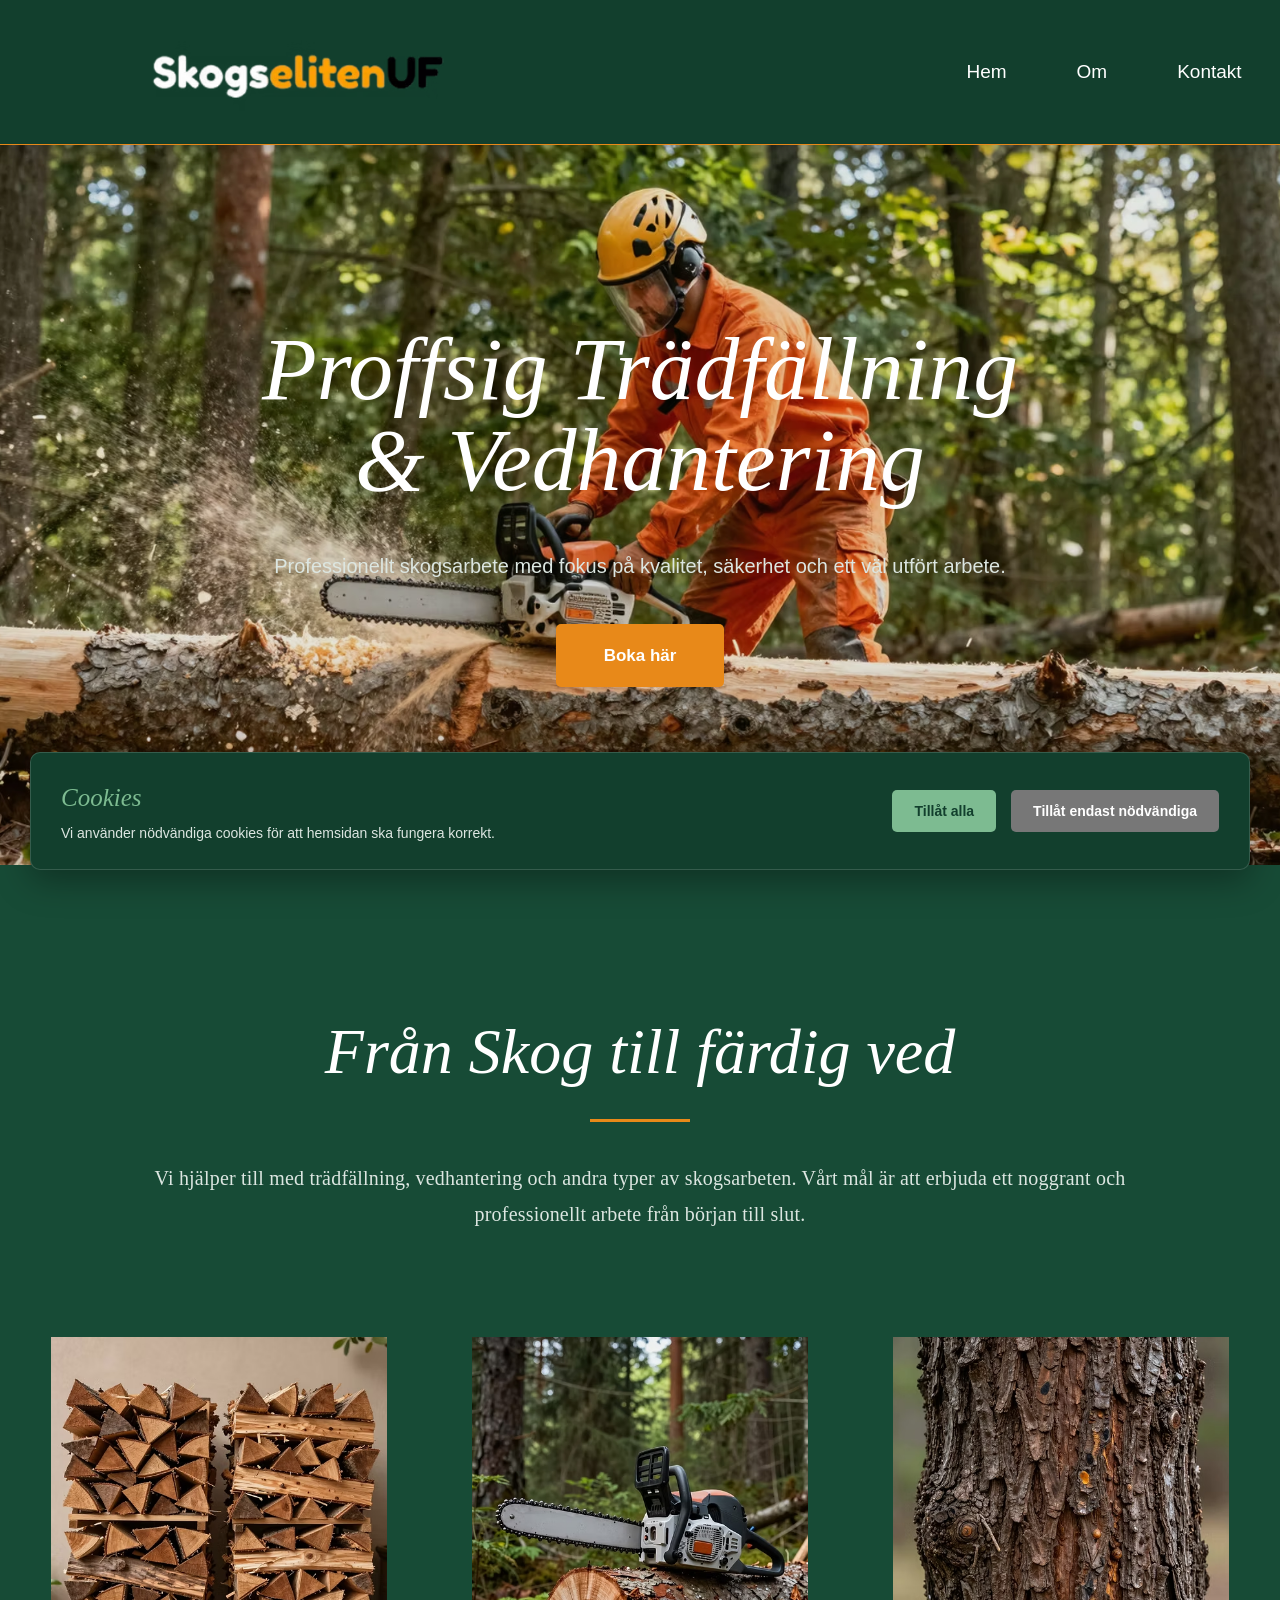
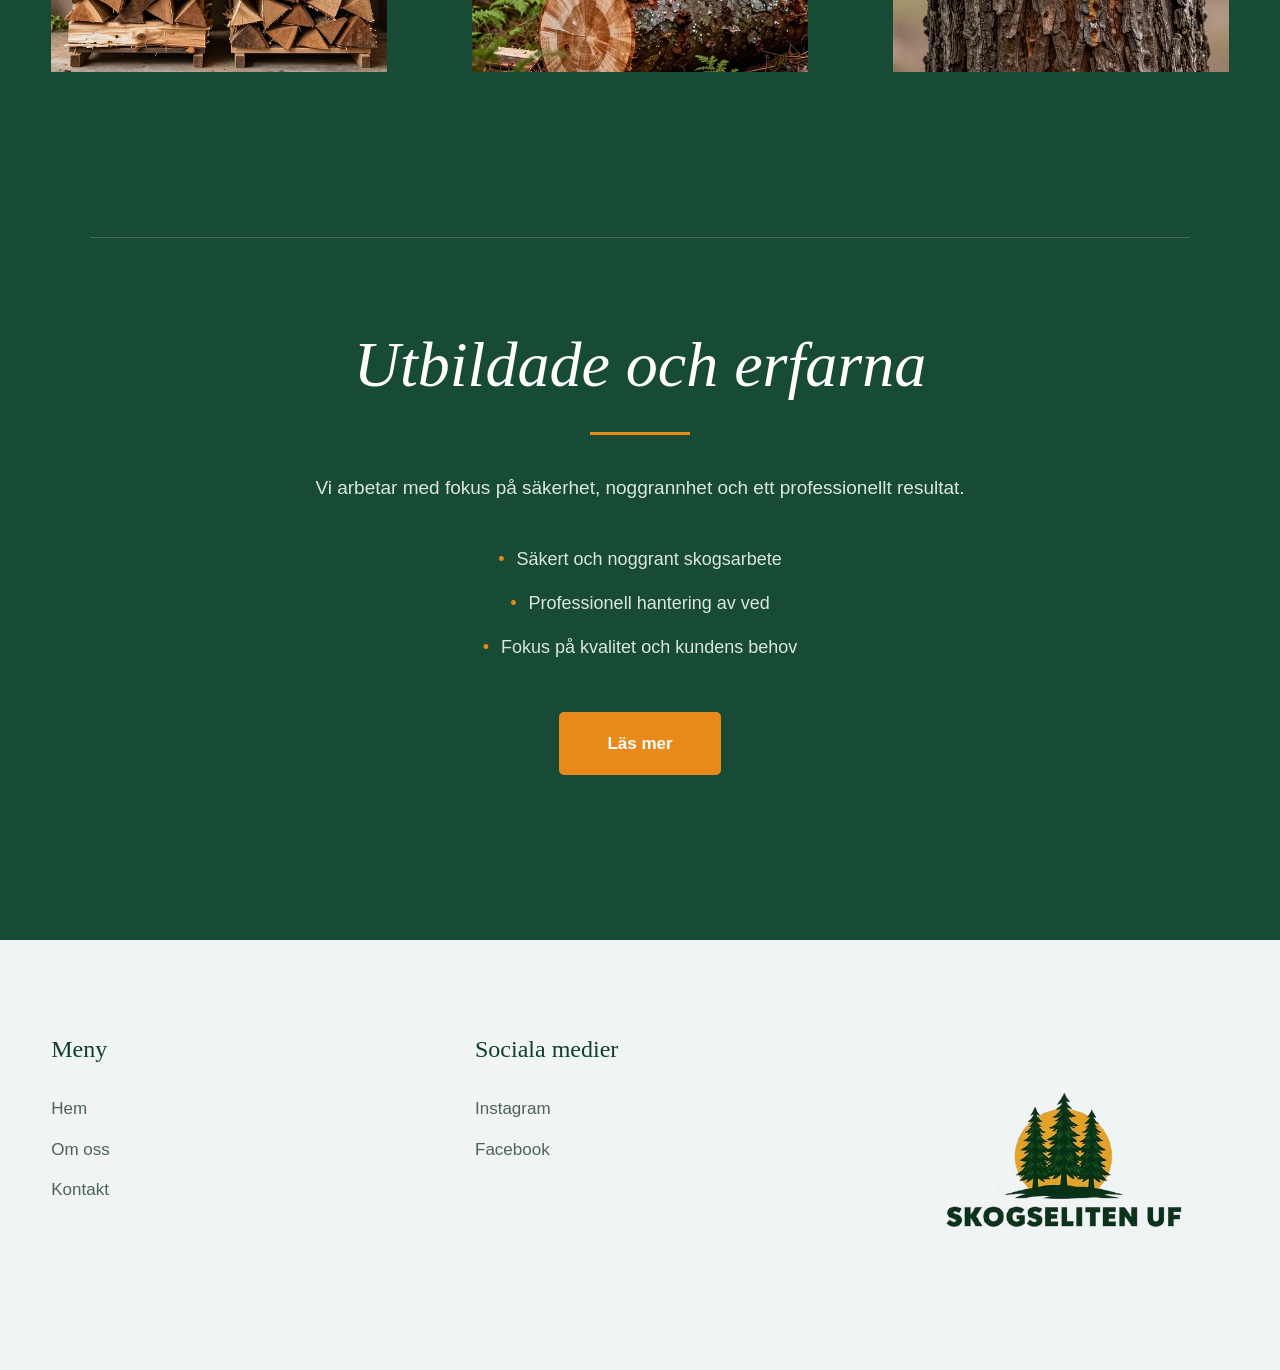
<file: skogselitenuf/index.html>
<!DOCTYPE html>
<html lang="sv">
<head>
    <meta charset="UTF-8">
    <meta name="viewport" content="width=device-width, initial-scale=1.0">

    <title>Skogseliten UF</title>

    <link rel="stylesheet" href="style.css">
</head>

<body>

    <header class="navbar">

        <div class="nav-container">

            <a href="index.html" class="nav-logo">
                <img src="skogselitenUF.avif" alt="Skogseliten UF">
            </a>

            <nav class="nav-links">
                <a href="index.html">Hem</a>
                <a href="om.html">Om</a>
                <a href="kontakt.html">Kontakt</a>
            </nav>

        </div>

    </header>


    <main>

        <section class="hero">

            <div class="hero-overlay"></div>

            <div class="hero-content">

                <h1>
                    Proffsig Trädfällning<br>
                    &amp; Vedhantering
                </h1>

                <p>
                    Professionellt skogsarbete med fokus på kvalitet,
                    säkerhet och ett väl utfört arbete.
                </p>

                <a href="kontakt.html" class="button">
                    Boka här
                </a>

            </div>

        </section>


        <section class="intro">

            <div class="section-container">

                <h2>
                    Från Skog till färdig ved
                </h2>

                <div class="section-line"></div>

                <p class="intro-text">
                    Vi hjälper till med trädfällning, vedhantering och
                    andra typer av skogsarbeten. Vårt mål är att erbjuda
                    ett noggrant och professionellt arbete från början till slut.
                </p>


                <div class="image-grid">

                    <div class="image-card">
                        <img src="stapladved.avif" alt="Staplad ved">
                    </div>

                    <div class="image-card">
                        <img src="stocksag.avif" alt="Motorsåg och trädfällning">
                    </div>

                    <div class="image-card">
                        <img src="trad.avif" alt="Träd i skogen">
                    </div>

                </div>

            </div>

        </section>


        <section class="experience">

            <div class="experience-container">

                <h2>
                    Utbildade och erfarna
                </h2>

                <div class="section-line"></div>

                <p>
                    Vi arbetar med fokus på säkerhet, noggrannhet och
                    ett professionellt resultat.
                </p>

                <ul>
                    <li>Säkert och noggrant skogsarbete</li>
                    <li>Professionell hantering av ved</li>
                    <li>Fokus på kvalitet och kundens behov</li>
                </ul>

                <a href="om.html" class="button">
                    Läs mer
                </a>

            </div>

        </section>

    </main>


    <footer class="footer">

        <div class="footer-container">

            <div class="footer-column">

                <h3>Meny</h3>

                <a href="index.html">Hem</a>
                <a href="om.html">Om oss</a>
                <a href="kontakt.html">Kontakt</a>

            </div>


            <div class="footer-column">

                <h3>Sociala medier</h3>

                <a href="https://www.instagram.com/skogselitenuf/" target="_blank">Instagram</a>
                <a href="https://www.facebook.com/skogselitenuf/" target="_blank">Facebook</a>

            </div>


            <div class="footer-logo">

                <img src="skogselitenUFlogo.avif" alt="Skogseliten UF">

            </div>

        </div>

    </footer>
    <script src="script.js"></script>
</body>
</html>
</file>
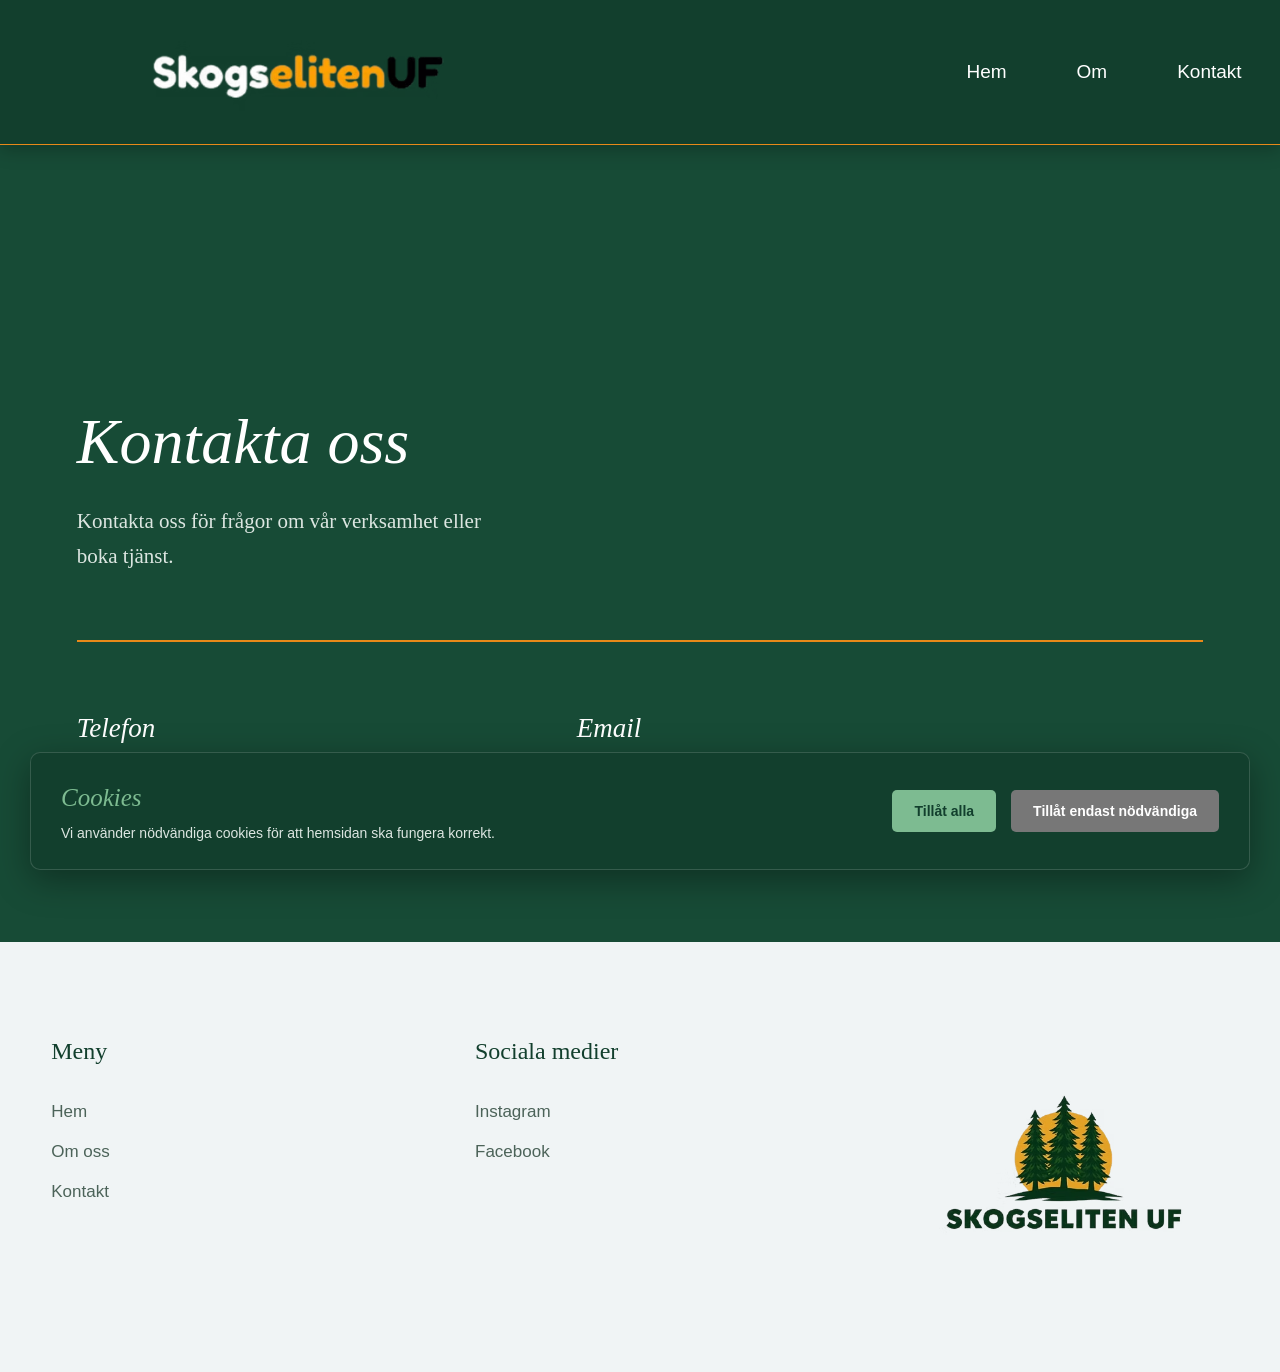
<file: skogselitenuf/kontakt.html>
<!DOCTYPE html>
<html lang="sv">
<head>
    <meta charset="UTF-8">
    <meta name="viewport" content="width=device-width, initial-scale=1.0">

    <title>Kontakt - Skogseliten UF</title>

    <link rel="stylesheet" href="style.css">
</head>

<body>

    <header class="navbar">

        <div class="nav-container">

            <a href="index.html" class="nav-logo">
                <img src="skogselitenUF.avif" alt="Skogseliten UF">
            </a>

            <nav class="nav-links">
                <a href="index.html">Hem</a>
                <a href="om.html">Om</a>
                <a href="kontakt.html">Kontakt</a>
            </nav>

        </div>

    </header>


    <main class="contact-page">

        <section class="contact-section">

            <div class="contact-container">

                <h1>
                    Kontakta oss
                </h1>

                <p class="contact-intro">
                    Kontakta oss för frågor om vår verksamhet eller<br>
                    boka tjänst.
                </p>

                <div class="contact-line"></div>


                <div class="contact-details">

                    <div class="contact-item">

                        <h2>
                            Telefon
                        </h2>

                        <p>
                            073-261 16 82
                        </p>

                    </div>


                    <div class="contact-item">

                        <h2>
                            Email
                        </h2>

                        <p>
                            skogselitenuf@gmail.com
                        </p>

                    </div>

                </div>

            </div>

        </section>

    </main>


    <footer class="footer">

        <div class="footer-container">

            <div class="footer-column">

                <h3>Meny</h3>

                <a href="index.html">Hem</a>
                <a href="om.html">Om oss</a>
                <a href="kontakt.html">Kontakt</a>

            </div>


            <div class="footer-column">

                <h3>Sociala medier</h3>

                <a href="#" target="_blank">Instagram</a>
                <a href="#" target="_blank">Facebook</a>

            </div>


            <div class="footer-logo">

                <img src="skogselitenUFlogo.avif" alt="Skogseliten UF">

            </div>

        </div>

    </footer>
    <script src="script.js"></script>
</body>
</html>
</file>
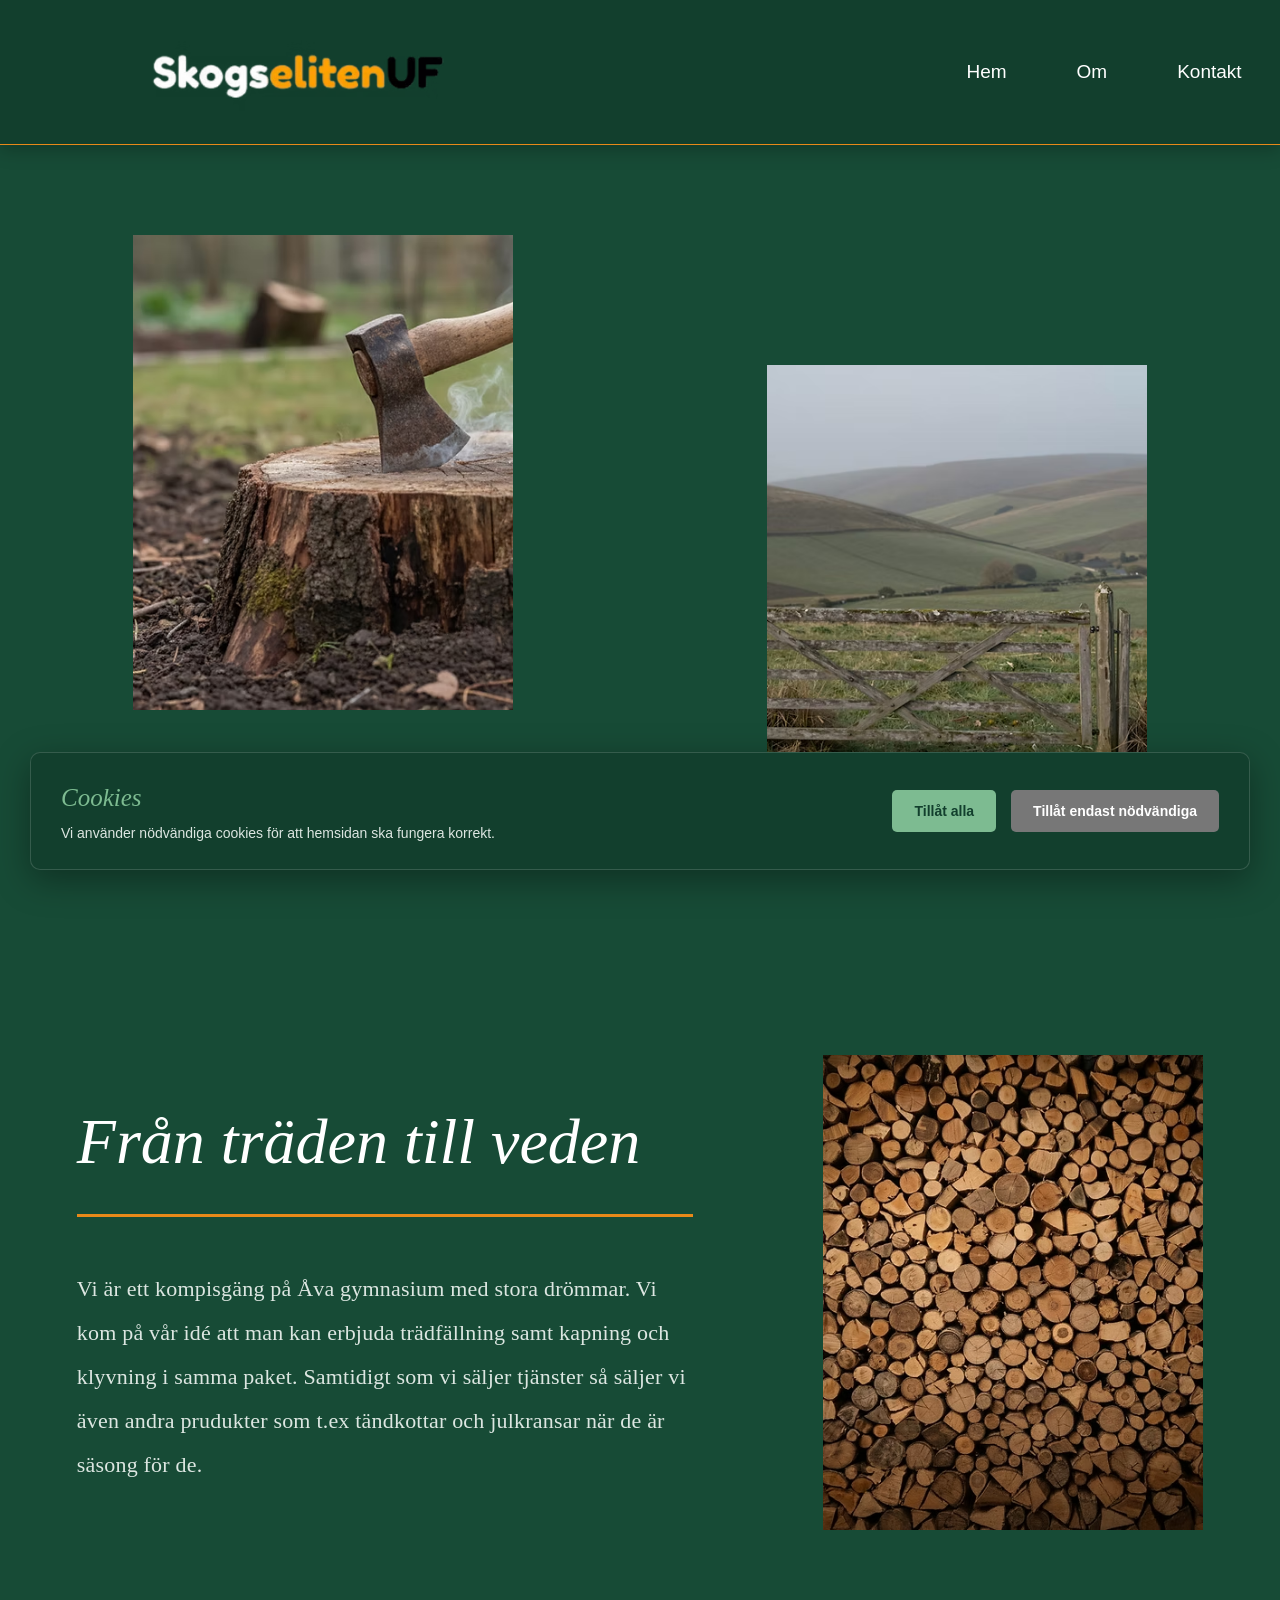
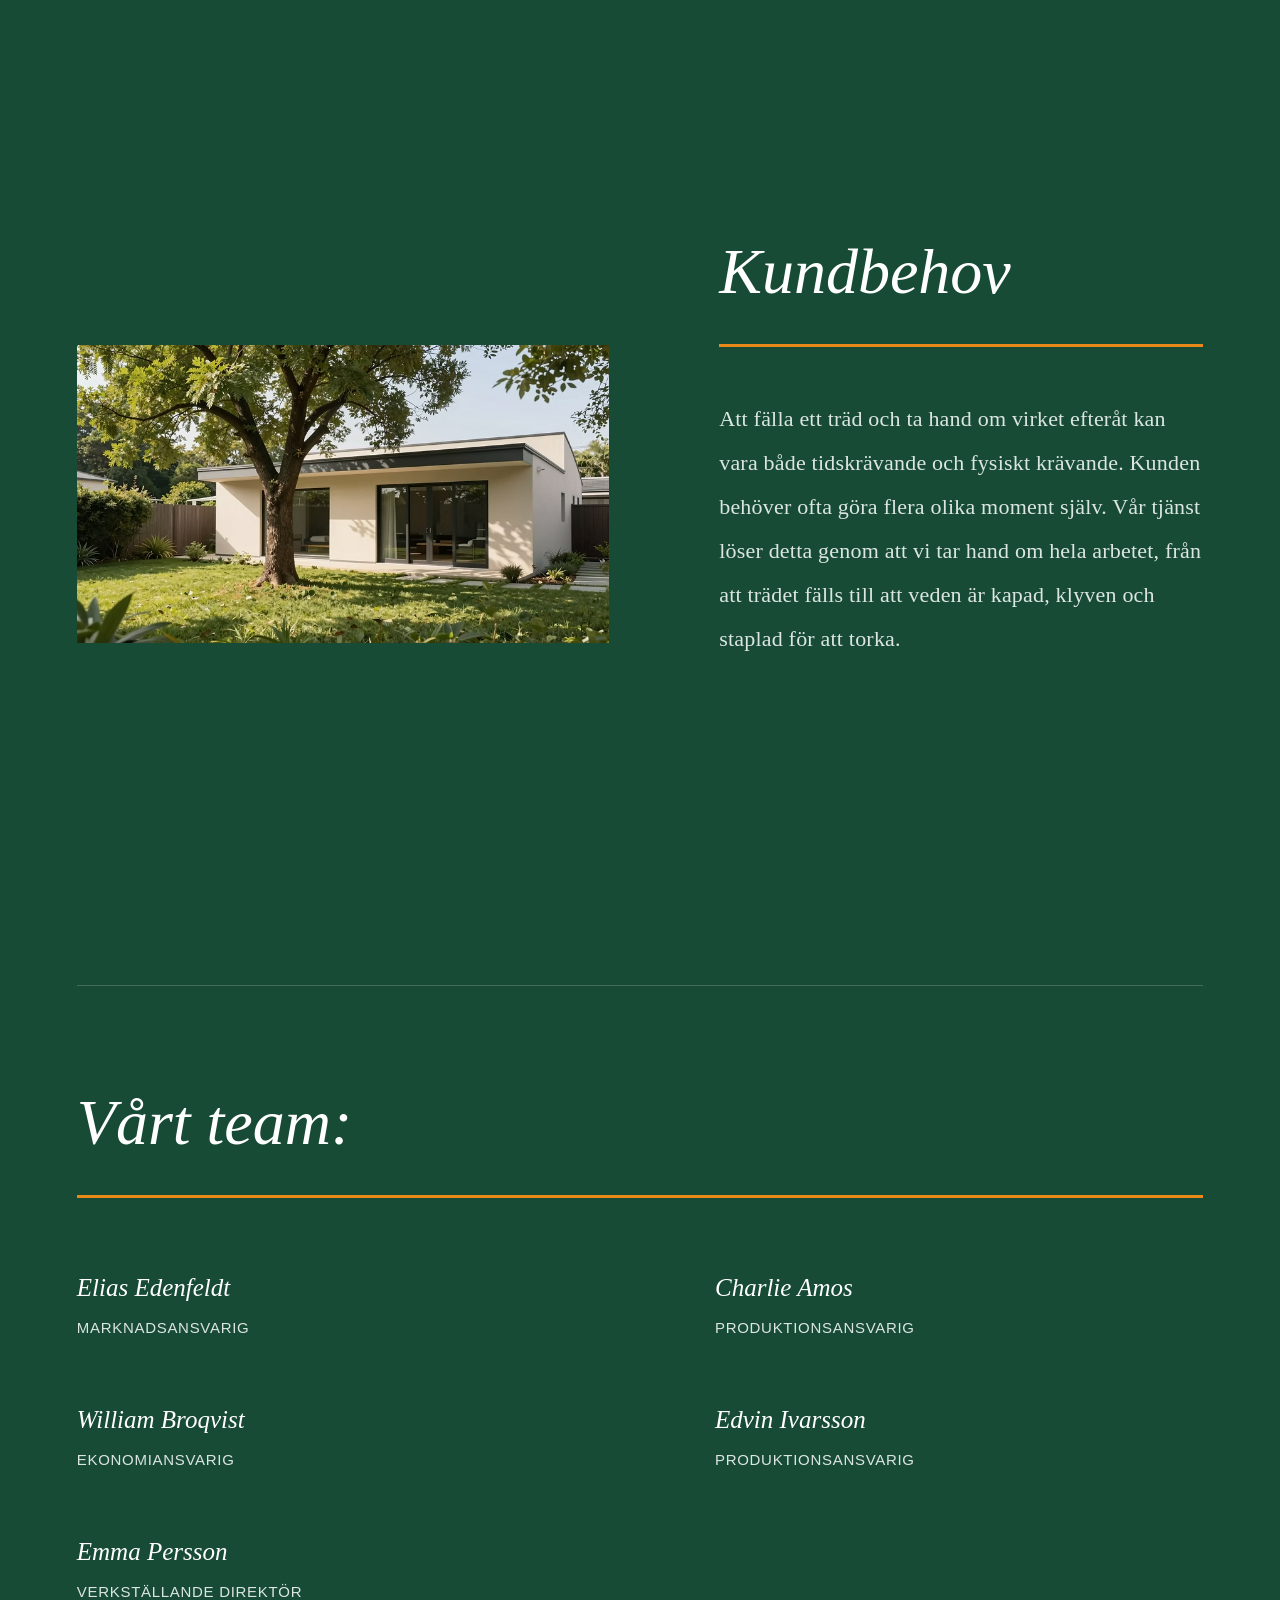
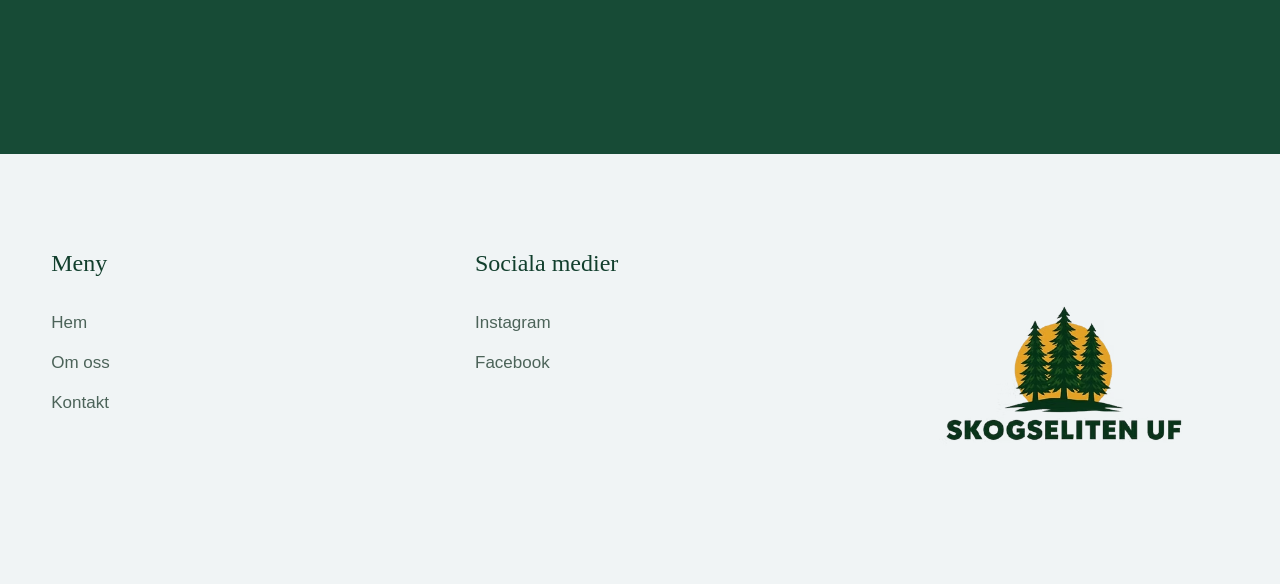
<file: skogselitenuf/om.html>
<!DOCTYPE html>
<html lang="sv">
<head>
    <meta charset="UTF-8">
    <meta name="viewport" content="width=device-width, initial-scale=1.0">

    <title>Om oss - Skogseliten UF</title>

    <link rel="stylesheet" href="style.css">
</head>

<body>

    <header class="navbar">

        <div class="nav-container">

            <a href="index.html" class="nav-logo">
                <img src="skogselitenUF.avif" alt="Skogseliten UF">
            </a>

            <nav class="nav-links">
                <a href="index.html">Hem</a>
                <a href="om.html">Om</a>
                <a href="kontakt.html">Kontakt</a>
            </nav>

        </div>

    </header>


    <main class="about-page">

        <!-- TOPPBILDER -->

        <section class="about-top">

            <div class="about-top-image about-top-left">
                <img src="yxastam.avif" alt="Yxastam">
            </div>

            <div class="about-top-image about-top-right">
                <img src="staket.avif" alt="Staket">
            </div>

        </section>


        <!-- FRÅN TRÄDEN TILL VEDEN -->

        <section class="about-intro">

            <div class="about-intro-content">

                <h1>
                    Från träden till veden
                </h1>

                <div class="about-line"></div>

                <p>
                    Vi är ett kompisgäng på Åva gymnasium med stora drömmar. Vi kom på vår idé att man kan erbjuda trädfällning samt kapning och klyvning 
                    i samma paket. Samtidigt som vi säljer tjänster så säljer vi även  andra prudukter som t.ex tändkottar och julkransar när de är säsong 
                    för de.
                </p>

            </div>

            <div class="about-intro-image">
                <img src="ved.avif" alt="Ved">
            </div>

        </section>


        <!-- KUNDBEHOV -->

        <section class="customer-section">

            <div class="customer-image">
                <img src="hus.avif" alt="Hus">
            </div>

            <div class="customer-content">

                <h2>
                    Kundbehov
                </h2>

                <div class="about-line"></div>

                <p>
                    Att fälla ett träd och ta hand om virket efteråt kan vara både tidskrävande och fysiskt krävande.
                    Kunden behöver ofta göra flera olika moment själv. Vår tjänst löser detta genom att vi tar hand
                    om hela arbetet, från att trädet fälls till att veden är kapad, klyven och staplad för att torka.
                </p>

            </div>

        </section>


        <!-- VÅRT TEAM -->

        <section class="team-section">

            <h2>
                Vårt team:
            </h2>

            <div class="about-line"></div>


            <div class="team-grid">

                <div class="team-column">

                    <div class="team-member">
                        <h3>Elias Edenfeldt</h3>
                        <p>MARKNADSANSVARIG</p>
                    </div>

                    <div class="team-member">
                        <h3>William Broqvist</h3>
                        <p>EKONOMIANSVARIG</p>
                    </div>

                    <div class="team-member">
                        <h3>Emma Persson</h3>
                        <p>VERKSTÄLLANDE DIREKTÖR</p>
                    </div>

                </div>


                <div class="team-column">

                    <div class="team-member">
                        <h3>Charlie Amos</h3>
                        <p>PRODUKTIONSANSVARIG</p>
                    </div>

                    <div class="team-member">
                        <h3>Edvin Ivarsson</h3>
                        <p>PRODUKTIONSANSVARIG</p>
                    </div>

                </div>

            </div>

        </section>

    </main>


    <footer class="footer">

        <div class="footer-container">

            <div class="footer-column">

                <h3>Meny</h3>

                <a href="index.html">Hem</a>
                <a href="om.html">Om oss</a>
                <a href="kontakt.html">Kontakt</a>

            </div>


            <div class="footer-column">

                <h3>Sociala medier</h3>

                <a href="https://www.instagram.com/skogselitenuf/" target="_blank">Instagram</a>
                <a href="https://www.facebook.com/skogselitenuf/" target="_blank">Facebook</a>

            </div>


            <div class="footer-logo">

                <img src="skogselitenUFlogo.avif" alt="Skogseliten UF">

            </div>

        </div>

    </footer>
    <script src="script.js"></script>
</body>
</html>
</file>
<file: skogselitenuf/style.css>
* {
    margin: 0;
    padding: 0;
    box-sizing: border-box;
}

html {
    scroll-behavior: smooth;
}

body {
    font-family: Arial, Helvetica, sans-serif;
    background-color: #f0f4f5;
    color: #173f2e;
    line-height: 1.6;
}

img {
    display: block;
    max-width: 100%;
}

a {
    color: inherit;
    text-decoration: none;
}

:root {
    --dark-green: #123f2d;
    --green: #174b36;
    --orange: #e88919;
    --light: #f0f4f5;
    --white: #ffffff;
    --text-light: #dce6e1;

    --navbar-height: 145px;
}


/* =========================================================
   NAVBAR
========================================================= */

.navbar {
    position: fixed;

    top: 0;
    left: 0;
    right: 0;

    width: 100%;
    height: var(--navbar-height);

    background-color: var(--dark-green);

    z-index: 99999;

    /*
        Gul/orange linje längst ner på navbaren.
    */
    border-bottom: 1px solid var(--orange);

    box-shadow: 0 4px 18px rgba(0, 0, 0, 0.25);
}

.nav-container {
    width: min(1600px, 94%);
    height: 100%;

    margin: 0 auto;

    display: flex;
    align-items: center;
    justify-content: space-between;
}


/* =========================================================
   NAVBAR LOGO
========================================================= */

.nav-logo {
    display: flex;
    align-items: center;

    width: 470px;
    height: 130px;

    overflow: visible;

    flex-shrink: 0;
}

.nav-logo img {
    display: block;

    width: 440px;
    height: 125px;

    max-width: none;

    object-fit: contain;

    /*
        Ytterligare lite större än föregående version.
    */
    transform: scale(1.18);

    transform-origin: left center;
}


/* =========================================================
   NAVIGATION
========================================================= */

.nav-links {
    display: flex;
    align-items: center;

    gap: 70px;
}

.nav-links a {
    color: var(--white);

    font-size: 19px;

    white-space: nowrap;

    transition: opacity 0.2s ease;
}

.nav-links a:hover {
    opacity: 0.65;
}


/* =========================================================
   MAIN
========================================================= */

main {
    margin: 0;
    padding-top: var(--navbar-height);
}


/* =========================================================
   HERO
========================================================= */

.hero {
    position: relative;

    width: 100%;

    aspect-ratio: 16 / 9;

    display: flex;
    align-items: center;
    justify-content: center;

    background-image: url("herohem.avif");

    background-size: cover;
    background-position: center center;

    overflow: hidden;
}

.hero-overlay {
    position: absolute;

    inset: 0;

    background: rgba(30, 50, 15, 0.1);
}

.hero-content {
    position: relative;

    z-index: 2;

    width: min(1250px, 90%);

    text-align: center;

    color: var(--white);

    padding: 60px 0;
}

.hero-content h1 {
    font-family: Georgia, "Times New Roman", serif;

    font-size: clamp(65px, 7vw, 105px);

    font-weight: 400;
    font-style: italic;

    line-height: 1.02;

    margin-bottom: 45px;
}

.hero-content p {
    max-width: 950px;

    margin: 0 auto 42px;

    font-size: 20px;

    color: var(--text-light);
}


/* =========================================================
   KNAPP
========================================================= */

.button {
    display: inline-block;

    padding: 18px 48px;

    background-color: var(--orange);

    color: var(--white);

    border-radius: 5px;

    font-size: 17px;
    font-weight: 600;

    transition:
        background-color 0.2s ease,
        transform 0.2s ease;
}

.button:hover {
    background-color: #cf7412;

    transform: translateY(-2px);
}


/* =========================================================
   INTRO
========================================================= */

.intro {
    background-color: var(--green);

    color: var(--white);

    padding: 150px 0 165px;
}

.section-container {
    width: min(1550px, 92%);

    margin: 0 auto;

    text-align: center;
}

.intro h2,
.experience h2 {
    font-family: Georgia, "Times New Roman", serif;

    font-size: clamp(50px, 5vw, 72px);

    font-weight: 400;
    font-style: italic;

    line-height: 1.15;
}

.section-line {
    width: 100px;
    height: 3px;

    background-color: var(--orange);

    margin: 30px auto 38px;
}

.intro-text {
    max-width: 1050px;

    margin: 0 auto;

    color: var(--text-light);

    font-family: Georgia, "Times New Roman", serif;

    font-size: 20px;

    line-height: 1.8;

    letter-spacing: 0.2px;
}

/* =========================================================
   BILDER
========================================================= */

.image-grid {
    display: grid;

    grid-template-columns: repeat(3, 1fr);

    gap: 85px;

    width: 100%;

    max-width: 1400px;

    margin: 105px auto 0;
}

.image-card {
    width: 100%;

    aspect-ratio: 1 / 1;

    overflow: hidden;

    background-color: #234f3b;
}

.image-card img {
    width: 100%;
    height: 100%;

    object-fit: cover;

    transition: transform 0.4s ease;
}

.image-card:hover img {
    transform: scale(1.05);
}


/* =========================================================
   EXPERIENCE
========================================================= */

.experience {
    background-color: var(--green);

    color: var(--white);

    padding: 0 0 165px;
}

.experience-container {
    width: min(1100px, 90%);

    margin: 0 auto;

    text-align: center;

    border-top: 1px solid rgba(255, 255, 255, 0.18);

    padding-top: 90px;
}

.experience p {
    color: var(--text-light);

    font-size: 19px;

    margin-bottom: 42px;
}

.experience ul {
    list-style: none;

    max-width: 800px;

    margin: 0 auto 50px;

    color: var(--text-light);

    font-size: 18px;
}

.experience li {
    margin: 15px 0;
}

.experience li::before {
    content: "•";

    color: var(--orange);

    margin-right: 12px;
}


/* =========================================================
   FOOTER
========================================================= */

.footer {
    background-color: var(--light);

    min-height: 430px;

    color: var(--dark-green);

    padding: 90px 0 55px;
}

.footer-container {
    width: min(1550px, 92%);

    margin: 0 auto;

    display: grid;

    grid-template-columns: 1fr 1fr 1fr;

    align-items: start;

    gap: 120px;
}

.footer-column {
    display: flex;

    flex-direction: column;

    gap: 13px;
}

.footer-column h3 {
    font-family: Georgia, "Times New Roman", serif;

    font-size: 24px;

    font-weight: 400;

    margin-bottom: 14px;
}

.footer-column a {
    width: fit-content;

    font-size: 17px;

    color: #4c6359;

    transition: color 0.2s ease;
}

.footer-column a:hover {
    color: var(--orange);
}


/* =========================================================
   FOOTER LOGO
========================================================= */

.footer-logo {
    display: flex;

    justify-content: center;
    align-items: center;

    min-height: 240px;
}

.footer-logo img {
    width: 330px;

    height: 260px;

    max-width: none;

    object-fit: contain;
}



/* =========================================================
   OM OSS
========================================================= */

.about-page {
    padding-top: var(--navbar-height);

    background-color: var(--green);

    color: var(--white);
}


/* =========================================================
   TOPPBILDER
========================================================= */

.about-top {
    width: min(1350px, 88%);

    margin: 0 auto;

    height: 650px;

    position: relative;
}

.about-top-image {
    position: absolute;

    width: 380px;
}

.about-top-image img {
    width: 100%;
    height: auto;

    display: block;
}

.about-top-left {
    left: 5%;
    top: 90px;
}

.about-top-right {
    right: 5%;
    top: 220px;
}


/* =========================================================
   FRÅN TRÄDEN TILL VEDEN
========================================================= */

.about-intro {
    width: min(1350px, 88%);

    margin: 260px auto 0;

    min-height: 650px;

    display: grid;

    grid-template-columns: 1fr 380px;

    gap: 130px;

    align-items: start;
}

.about-intro-content {
    padding-top: 50px;
}

.about-intro h1,
.customer-section h2,
.team-section h2 {
    font-family: Georgia, "Times New Roman", serif;

    font-size: clamp(55px, 5vw, 76px);

    font-weight: 400;

    font-style: italic;

    line-height: 1.15;
}

.about-line {
    width: 100%;

    max-width: 650px;

    height: 3px;

    background-color: var(--orange);

    margin: 35px 0 50px;
}

.about-intro p,
.customer-content p {
    max-width: 720px;

    color: var(--text-light);

    font-family: Georgia, "Times New Roman", serif;

    font-size: 22px;

    line-height: 2;

    letter-spacing: 0.2px;
}

.about-intro-image {
    width: 380px;

    align-self: start;
}

.about-intro-image img {
    width: 100%;
    height: auto;

    display: block;
}


/* =========================================================
   KUNDBEHOV
========================================================= */

.customer-section {
    width: min(1350px, 88%);

    margin: 130px auto 0;

    min-height: 650px;

    display: grid;

    grid-template-columns: 1.1fr 1fr;

    gap: 110px;

    align-items: start;
}

.customer-image {
    width: 100%;

    margin-top: 110px;
}

.customer-image img {
    width: 100%;
    height: auto;

    display: block;
}

.customer-content {
    padding-top: 0;
}

.customer-content .about-line {
    max-width: 100%;

    margin-bottom: 50px;
}


/* =========================================================
   TEAM
========================================================= */

.team-section {
    width: min(1350px, 88%);

    margin: 100px auto 0;

    padding: 100px 0 150px;

    border-top: 1px solid rgba(255, 255, 255, 0.18);
}

.team-section .about-line {
    max-width: 100%;

    margin: 35px 0 70px;
}

.team-grid {
    display: grid;

    grid-template-columns: 1fr 1fr;

    gap: 150px;

    margin-top: 0;
}

.team-column {
    display: flex;

    flex-direction: column;

    gap: 60px;
}

.team-member h3 {
    font-family: Georgia, "Times New Roman", serif;

    font-size: 25px;

    font-style: italic;

    font-weight: 400;

    margin-bottom: 8px;
}

.team-member p {
    color: var(--text-light);

    font-size: 15px;

    line-height: 1.6;

    letter-spacing: 0.7px;
}

/* =========================================================
   KONTAKT
========================================================= */

.contact-page {
    padding-top: var(--navbar-height);

    background-color: var(--green);

    color: var(--white);
}

.contact-section {
    min-height: 680px;

    padding: 260px 0 150px;
}

.contact-container {
    width: min(1400px, 88%);

    margin: 0 auto;
}

.contact-section h1 {
    font-family: Georgia, "Times New Roman", serif;

    font-size: clamp(60px, 5vw, 78px);

    font-weight: 400;

    font-style: italic;

    line-height: 1.15;

    margin: 0;
}

.contact-intro {
    margin-top: 25px;

    color: var(--text-light);

    font-family: Georgia, "Times New Roman", serif;

    font-size: 21px;

    line-height: 1.7;
}

.contact-line {
    width: 100%;

    height: 2px;

    background-color: var(--orange);

    margin: 65px 0 65px;
}


/* =========================================================
   KONTAKTUPPGIFTER
========================================================= */

.contact-details {
    display: grid;

    grid-template-columns: 1fr 1fr;

    gap: 100px;

    max-width: 900px;
}

.contact-item h2 {
    font-family: Georgia, "Times New Roman", serif;

    font-size: 27px;

    font-weight: 400;

    font-style: italic;

    margin-bottom: 10px;
}

.contact-item p {
    color: var(--text-light);

    font-family: Georgia, "Times New Roman", serif;

    font-size: 20px;

    line-height: 1.6;
}


/* =========================================================
   TABLET
========================================================= */

@media (max-width: 850px) {

    .contact-section {
        min-height: 620px;

        padding: 220px 0 120px;
    }

    .contact-container {
        width: 90%;
    }

    .contact-section h1 {
        font-size: 58px;
    }

    .contact-intro {
        font-size: 19px;
    }

    .contact-line {
        margin: 55px 0;
    }

    .contact-details {
        gap: 60px;
    }
}


/* =========================================================
   SCROLL-ANIMATIONER
========================================================= */

.scroll-reveal {
    opacity: 0;

    transform: translateY(45px);

    transition:
        opacity 0.8s ease,
        transform 0.8s ease;
}

.scroll-reveal.visible {
    opacity: 1;

    transform: translateY(0);
}


/* Lite långsammare och större känsla för bilder */

main img.scroll-reveal {
    transform: translateY(55px) scale(0.97);

    transition:
        opacity 0.9s ease,
        transform 0.9s ease;
}

main img.scroll-reveal.visible {
    transform: translateY(0) scale(1);
}


/* =========================================================
   COOKIE-BANNER
========================================================= */

.cookie-banner {
    position: fixed;

    left: 30px;
    right: 30px;
    bottom: 30px;

    z-index: 100000;

    background-color: var(--dark-green);

    color: var(--white);

    border: 1px solid rgba(255, 255, 255, 0.15);

    border-radius: 10px;

    box-shadow: 0 10px 35px rgba(0, 0, 0, 0.35);

    padding: 25px 30px;

    opacity: 1;

    transform: translateY(0);

    transition:
        opacity 0.4s ease,
        transform 0.4s ease;
}

.cookie-banner.cookie-hidden {
    opacity: 0;

    transform: translateY(30px);
}


.cookie-content {
    width: min(1400px, 100%);

    margin: 0 auto;

    display: flex;

    align-items: center;

    justify-content: space-between;

    gap: 50px;
}


/* =========================================================
   COOKIE TEXT
========================================================= */

.cookie-text h2 {
    font-family: Georgia, "Times New Roman", serif;

    font-size: 25px;

    font-style: italic;

    font-weight: 400;

    color: #7dbb91;

    margin-bottom: 5px;
}

.cookie-text p {
    color: #dce6e1;

    font-size: 14px;

    line-height: 1.5;

    margin: 0;
}


/* =========================================================
   COOKIE KNAPPAR
========================================================= */

.cookie-buttons {
    display: flex;

    align-items: center;

    gap: 15px;

    flex-shrink: 0;
}

.cookie-buttons button {
    border: none;

    cursor: pointer;

    font-family: Arial, Helvetica, sans-serif;

    font-size: 14px;

    font-weight: 600;

    padding: 13px 22px;

    border-radius: 5px;

    transition:
        transform 0.2s ease,
        background-color 0.2s ease;
}


/* Tillåt alla */

.cookie-accept {
    background-color: #7dbb91;

    color: var(--dark-green);
}

.cookie-accept:hover {
    background-color: #92cba4;

    transform: translateY(-2px);
}


/* Endast nödvändiga */

.cookie-necessary {
    background-color: #777;

    color: white;
}

.cookie-necessary:hover {
    background-color: #888;

    transform: translateY(-2px);
}


/* =========================================================
   COOKIE MOBIL
========================================================= */

@media (max-width: 650px) {

    .cookie-banner {
        left: 15px;
        right: 15px;
        bottom: 15px;

        padding: 20px;
    }

    .cookie-content {
        flex-direction: column;

        align-items: stretch;

        gap: 20px;
    }

    .cookie-text h2 {
        font-size: 22px;
    }

    .cookie-text p {
        font-size: 13px;
    }

    .cookie-buttons {
        flex-direction: column;

        width: 100%;
    }

    .cookie-buttons button {
        width: 100%;
    }
}


/* =========================================================
   RESPEKTERA MINSKAD RÖRELSE
========================================================= */

@media (prefers-reduced-motion: reduce) {

    .scroll-reveal,
    main img.scroll-reveal,
    .cookie-banner {
        transition: none;
    }

    .scroll-reveal {
        opacity: 1;

        transform: none;
    }

    main img.scroll-reveal {
        transform: none;
    }
}


/* =========================================================
   MOBIL
========================================================= */

@media (max-width: 650px) {

    .contact-section {
        min-height: 650px;

        padding: 170px 0 100px;
    }

    .contact-container {
        width: 90%;
    }

    .contact-section h1 {
        font-size: 46px;
    }

    .contact-intro {
        font-size: 17px;

        line-height: 1.8;
    }

    .contact-line {
        margin: 50px 0;
    }

    .contact-details {
        grid-template-columns: 1fr;

        gap: 45px;
    }

    .contact-item h2 {
        font-size: 24px;
    }

    .contact-item p {
        font-size: 18px;
    }
}



/* =========================================================
   TABLET
========================================================= */

@media (max-width: 850px) {

    .about-top {
        width: 90%;

        height: 540px;
    }

    .about-top-image {
        width: 280px;
    }

    .about-top-left {
        left: 0;
        top: 70px;
    }

    .about-top-right {
        right: 0;
        top: 200px;
    }


    .about-intro {
        width: 90%;

        grid-template-columns: 1fr 280px;

        gap: 60px;

        min-height: 550px;
    }

    .about-intro-image {
        width: 280px;
    }

    .about-intro h1,
    .customer-section h2,
    .team-section h2 {
        font-size: 55px;
    }

    .about-intro p,
    .customer-content p {
        font-size: 19px;
    }


    .customer-section {
        width: 90%;

        gap: 55px;

        min-height: 550px;

        margin-top: 100px;
    }

    .customer-image {
        margin-top: 80px;
    }


    .team-section {
        width: 90%;

        padding-top: 80px;

        padding-bottom: 120px;
    }

    .team-grid {
        gap: 70px;
    }
}


/* =========================================================
   MOBIL
========================================================= */

@media (max-width: 650px) {

    .about-top {
        width: 90%;

        height: 560px;
    }

    .about-top-image {
        width: 200px;
    }

    .about-top-left {
        left: 0;
        top: 60px;
    }

    .about-top-right {
        right: 0;
        top: 230px;
    }


    .about-intro {
        width: 90%;

        display: flex;

        flex-direction: column;

        gap: 70px;

        min-height: 0;
    }

    .about-intro-content {
        padding-top: 20px;
    }

    .about-intro h1,
    .customer-section h2,
    .team-section h2 {
        font-size: 45px;
    }

    .about-line {
        margin: 30px 0 40px;
    }

    .about-intro p,
    .customer-content p {
        font-size: 18px;

        line-height: 1.9;
    }

    .about-intro-image {
        width: 85%;

        align-self: flex-end;
    }


    /* KUNDBEHOV */

    .customer-section {
        width: 90%;

        display: flex;

        flex-direction: column;

        gap: 65px;

        margin-top: 130px;

        min-height: 0;
    }

    .customer-image {
        width: 100%;

        margin-top: 0;
    }


    /* TEAM */

    .team-section {
        width: 90%;

        margin-top: 130px;

        padding-top: 80px;

        padding-bottom: 100px;
    }

    .team-section .about-line {
        margin-bottom: 55px;
    }

    .team-grid {
        grid-template-columns: 1fr;

        gap: 60px;
    }

    .team-column {
        gap: 45px;
    }

    .team-member h3 {
        font-size: 22px;
    }

    .team-member p {
        font-size: 13px;
    }
}


/* =========================================================
   LAPTOP
========================================================= */

@media (max-width: 1200px) {

    :root {
        --navbar-height: 135px;
    }

    .nav-logo {
        width: 400px;
        height: 120px;
    }

    .nav-logo img {
        width: 390px;
        height: 115px;

        transform: scale(1.15);
    }

    .nav-links {
        gap: 45px;
    }

    .nav-links a {
        font-size: 17px;
    }

    .hero {
    height: 800px;
    min-height: 800px;
    }

    .image-grid {
        gap: 55px;
    }

    .footer-container {
        gap: 70px;
    }
}


/* =========================================================
   TABLET
========================================================= */

@media (max-width: 850px) {

    :root {
        --navbar-height: 125px;
    }

    .nav-container {
        width: 92%;
    }

    .nav-logo {
        width: 310px;
        height: 105px;
    }

    .nav-logo img {
        width: 300px;
        height: 100px;

        transform: scale(1.1);
    }

    .nav-links {
        gap: 28px;
    }

    .nav-links a {
        font-size: 15px;
    }

    .hero {
        height: 720px;
        min-height: 720px;
    }

    .hero-content h1 {
        font-size: clamp(52px, 8vw, 78px);
    }

    .image-grid {
        gap: 35px;
    }

    .intro {
    padding: 175px 0 190px;
    }

    .footer-container {
        gap: 45px;
    }
}


/* =========================================================
   MOBIL
========================================================= */

@media (max-width: 650px) {

    :root {
        --navbar-height: 155px;
    }

    .navbar {
        height: var(--navbar-height);

        border-bottom-width: 5px;
    }

    .nav-container {
        width: 92%;

        flex-direction: column;

        justify-content: center;

        gap: 3px;
    }

    .nav-logo {
        width: 100%;
        height: 92px;

        justify-content: center;
    }

    .nav-logo img {
        width: 310px;
        height: 88px;

        transform: scale(1.1);

        transform-origin: center center;
    }

    .nav-links {
        gap: 35px;
    }

    .nav-links a {
        font-size: 14px;
    }


    /* HERO */

    .hero {
    height: 680px;
    min-height: 680px;

    background-position: center center;
    }

    .hero-content {
        width: 90%;

        padding: 40px 0;
    }

    .hero-content h1 {
        font-size: clamp(45px, 12vw, 64px);

        margin-bottom: 32px;
    }

    .hero-content p {
        font-size: 15px;

        margin-bottom: 32px;
    }

    .button {
        padding: 15px 36px;

        font-size: 14px;
    }


    /* INTRO */

    .intro {
        padding: 150px 0 165px;
    }

    .section-container {
        width: 90%;
    }

    .intro h2,
    .experience h2 {
        font-size: 43px;
    }

    .intro-text {
        font-size: 15px;
    }


    /* BILDER */

    .image-grid {
        grid-template-columns: 1fr;

        gap: 38px;

        margin-top: 60px;
    }

    .image-card {
        aspect-ratio: 1.1 / 1;
    }


    /* EXPERIENCE */

    .experience {
    padding: 0 0 200px;
    }

    .experience-container {
        width: 90%;

        padding-top: 65px;
    }

    .experience p {
        font-size: 15px;
    }

    .experience ul {
        font-size: 14px;
    }


    /* FOOTER */

    .footer {
        min-height: 450px;

        padding: 65px 0 45px;
    }

    .footer-container {
        width: 90%;

        grid-template-columns: 1fr 1fr;

        gap: 50px 30px;
    }

    .footer-column h3 {
        font-size: 20px;
    }

    .footer-column a {
        font-size: 14px;
    }

    .footer-logo {
        grid-column: 1 / -1;

        min-height: 210px;
    }

    .footer-logo img {
        width: 280px;
        height: 230px;
    }
}


/* =========================================================
   MYCKET SMÅ MOBILER
========================================================= */

@media (max-width: 400px) {

    :root {
        --navbar-height: 150px;
    }

    .nav-logo {
        height: 88px;
    }

    .nav-logo img {
        width: 280px;
        height: 82px;
    }

    .nav-links {
        gap: 22px;
    }

    .nav-links a {
        font-size: 12px;
    }

    .hero {
        margin-top: var(--navbar-height);

        height: 630px;
        min-height: 630px;
    }

    .hero-content h1 {
        font-size: 39px;
    }

    .hero-content p {
        font-size: 13px;
    }

    .intro h2,
    .experience h2 {
        font-size: 35px;
    }

    .image-grid {
        gap: 28px;
    }

    .footer-container {
        grid-template-columns: 1fr;
    }

    .footer-logo {
        grid-column: auto;
    }
}
</file>
